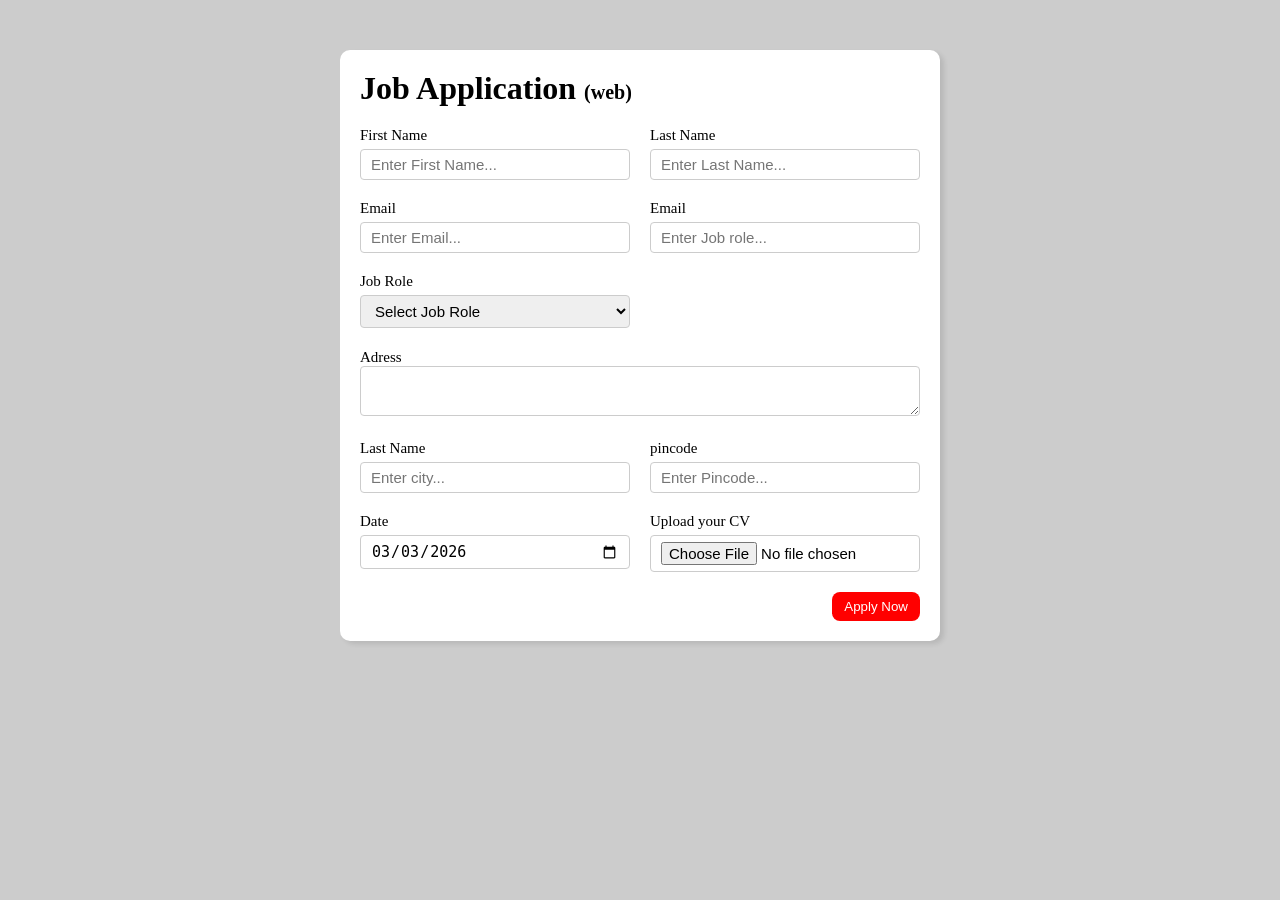
<file: job_Application/index.html>
<!DOCTYPE html>
<html lang="en">
<head>
    <meta charset="UTF-8">
    <meta name="viewport" content="width=device-width, initial-scale=1.0">
    <title>job application form</title>
    <link rel="stylesheet" href="style.css">
</head>
<body>
    <div class="container">
        <div class="apply_box">
            <h1>Job Application
            <span class="title_small">(web)</span>
            </h1>
            <form action="">
                <div class="form_container">
                    <div class="form_control">
                        <label for="first_name"> First Name </label>
                        <input  
                        id="first_name"
                         name="first_name" 
                         placeholder="Enter First Name..."
                          />
                    </div>
              
                
                    <div class="form_control">
                        <label for="Last_name"> Last Name </label>
                        <input id="Last_name" name="Last_name" placeholder="Enter Last Name..." />
                    </div>
                     <div class="form_control">
                        <label for="email"> Email </label>
                        <input type="email" id="email" name="email" placeholder="Enter Email..."/>
                    </div>
                    <div class="form_control">
                        <label for="job_role"> Email </label>
                        <input type="job_role" id="job_role" name="job_role" placeholder="Enter Job role..."/>
                    </div>
                    <div class="form_control">
                    <label for="job_role">Job Role</label>
                    <select name="job_role" id="job_role">
                       <option value="Select Job Role">Select Job Role</option>
                       <option value="Frontend Developer">Frontend Developer</option>
                       <option value="Backend Developer">Backend Developer</option>
                       <option value="Full Stack Developer">Full Stack Developer</option>
                       <option value="UI UX Designer">UI UX Designer</option>
                    </select>
                    </div>
                      <div class="textarea_control">
                        <label for="adress">Adress</label>
                        <textarea name="adress" id="adress" row="4"  cols="50"></textarea>
                    </div>
                      <div class="form_control">
                        <label for="city"> Last Name </label>
                        <input type="text" id="city" name="city" placeholder="Enter city..."/>
                    </div>
                      <div class="form_control">
                        <label for="pincode"> pincode </label>
                        <input type="number" id="pincode" name="pincode" placeholder="Enter Pincode..."/>
                    </div>
                    <div class="form_control">
                        <label for="date"> Date </label>
                        <input type="date" value="2026-03-03" id="date" name="date" placeholder="Enter date..."/>
                    </div>
                    <div class="form_control">
                        <label for="upload"> Upload your CV </label>
                        <input type="file"  id="date" name="upload" placeholder="Enter upload..."/>
                    </div>
                      </div>
                    <div class="button_container">
                        <button type="submit">Apply Now</button>
                    </div>
                
                 
            </form>
        </div>
    </div>
</body>
</html>
</file>
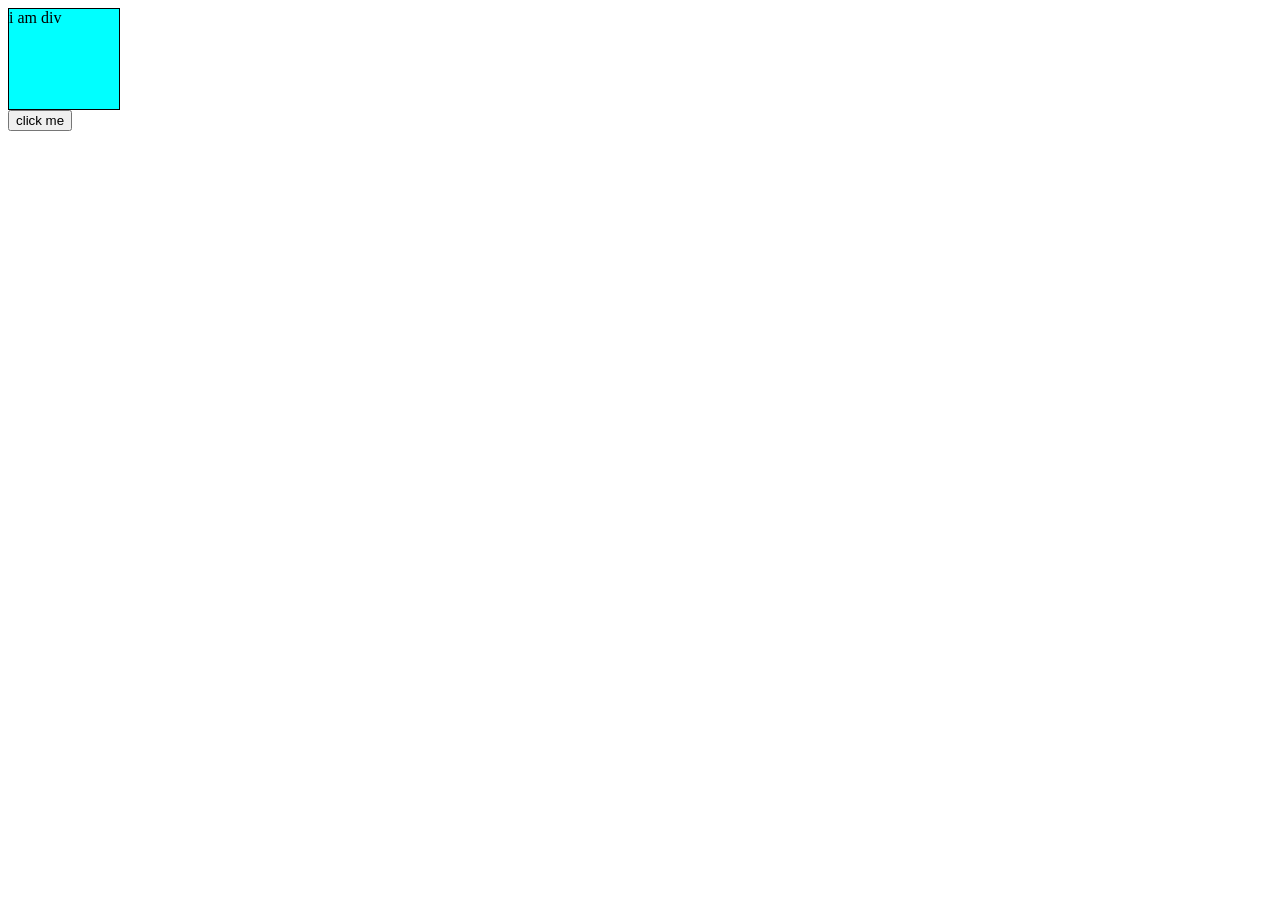
<file: background_color_change.html>
<!DOCTYPE html>
<html lang="en">
<head>
    <meta charset="UTF-8">
    <meta name="viewport" content="width=device-width, initial-scale=1.0">
    <title>Document</title>
<style>
    div{
        width: 110px;
        height: 100px;
        border: 1px solid black;
        background-color: aqua;
    }
</style>
</head>
<body>
    <div id="div">i am div</div>
    <button onclick="clickme()"> click me</button>

    <script>
      var x= document.getElementById("div")
       function clickme(){
        x.style.backgroundColor="red";
       }
    </script>
</body>
</html>
</file>
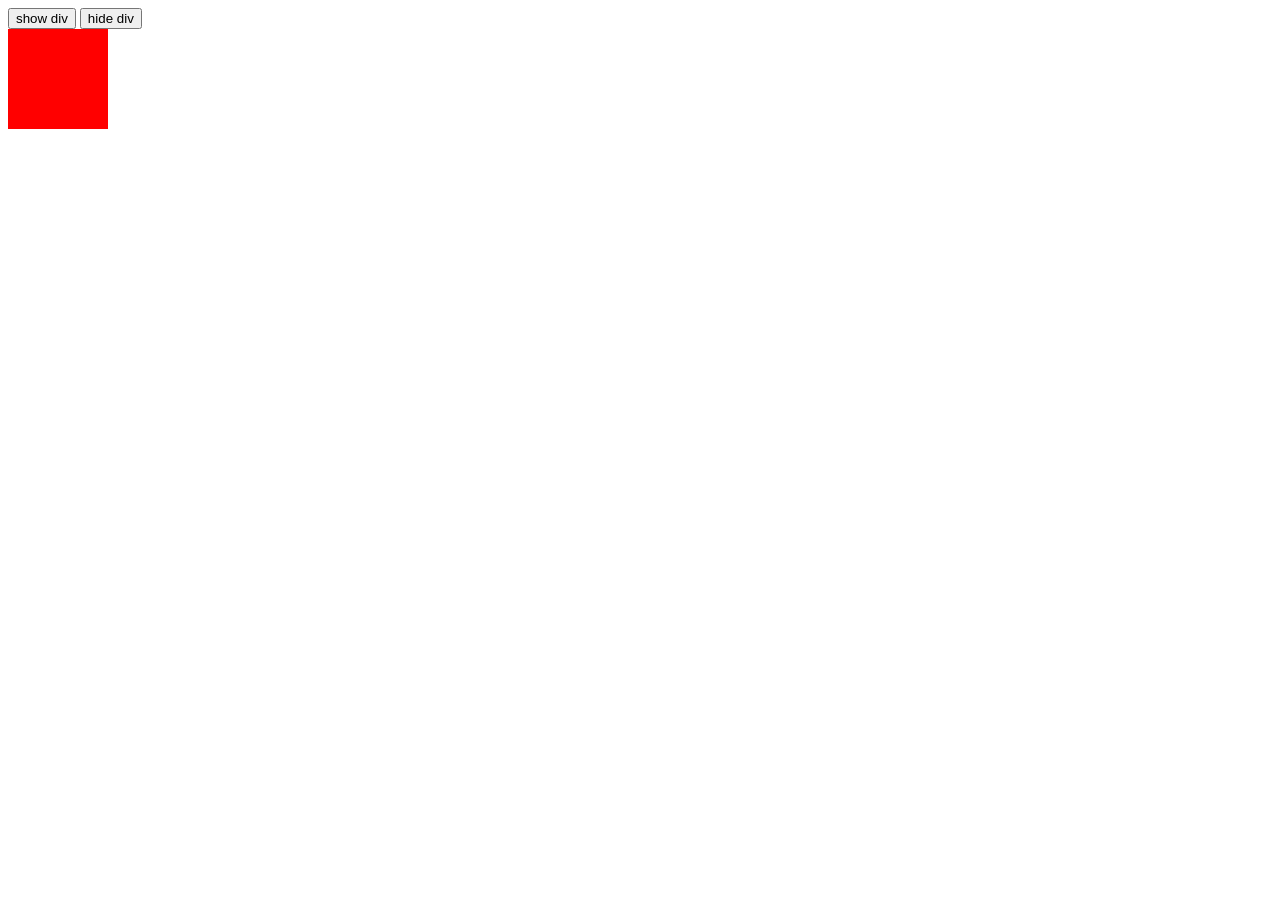
<file: toggle_div.html>
<!DOCTYPE html>
<html lang="en">
<head>
    <meta charset="UTF-8">
    <meta name="viewport" content="width=device-width, initial-scale=1.0">
    <title>Document</title>

</head>
<style>
    #box{
        width: 100px;
        height: 100px;
        background-color: red;
        display: flex;
        align-items: center;
        justify-content: center;
        
        
    }
</style>
<body>
    <button onclick="show_div()">show div</button>
    <button onclick="hide_div()">hide div</button>

    <div id="box"></div>

    <script>
       var x= document.getElementById("box");
       
    function show_div(){
         x.style.display="block";
    }
 function hide_div(){
         x.style.display="none";
    }

    </script>
</body>
</html>
</file>
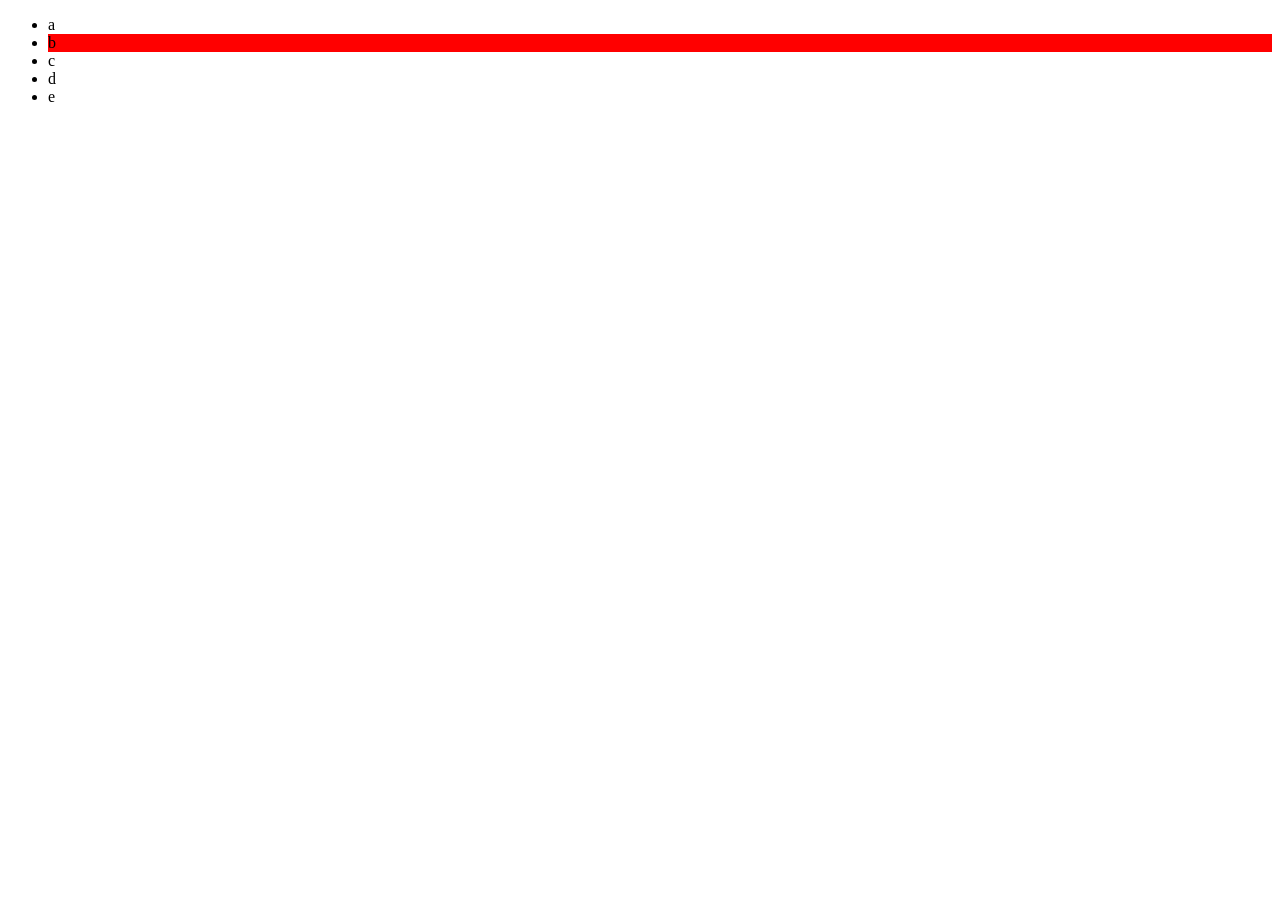
<file: dom_practice_questions/element_select_using_query_select.html>
<!DOCTYPE html>
<html lang="en">
<head>
    <meta charset="UTF-8">
    <meta name="viewport" content="width=device-width, initial-scale=1.0">
    <title>Document</title>
    <style>

    </style>
</head>
<body>
    <ul id="list">
        <li class="element">a</li>
        <li id="element">b</li>
        <li id="element">c</li>
        <li id="element">d</li>
        <li id="element">e</li>
    </ul>

    <script>
       let x=document.querySelector("#element");
       x.style.backgroundColor="red";
    </script>
</body>
</html>
</file>
<file: job_Application/style.css>
* {
  margin: 0;
  padding: 0;
  box-sizing: border-box;
}

body {
  background-color: #ccc;
}
.container {
  max-width: 900px;
  margin: 0 auto;
}

.apply_box {
  max-width: 600px;
  padding: 20px;
  background-color: white;
  margin: 0 auto;
  margin-top: 50px;
  box-shadow: 4px 3px 5px rgba(1, 1, 1, 0.1);
  border-radius: 10px;
}

.title_small {
  font-size: 20px;
}

.form_container {
  margin-top: 20px;
  display: grid;
  grid-template-columns: repeat(auto-fit, minmax(200px, 1fr));
  gap: 20px;
}
.form_control {
  display: flex;
  flex-direction: column;
}

label {
  font-size: 15px;
  margin-bottom: 5px;
}

input,
select,
textarea {
  padding: 6px 10px;
  border: 1px solid #ccc;
  border-radius: 4px;
  font-size: 15px;
}

input:focus {
  outline-color: red;
}

.button_container {
  display: flex;

  justify-content: flex-end;
  margin-top: 20px;
}
button {
  background-color: red;
  border: transparent solid 2px;
  padding: 5px 10px;
  color: white;
  border-radius: 8px;
  transition: 0.3s ease-in;
}
button:hover {
  background-color: #ccc;
  border: 2px solid red;
  color: black;
  transition: 0.3s ease-out;
  cursor: pointer;
}
.textarea_control {
  grid-column: 1 / span 2;
}
.textarea_control textarea {
  width: 100%;
}

@media (max-width: 460px) {
  .textarea_control {
    grid-column: 1 / span 1;
  }
} ;
</file>
